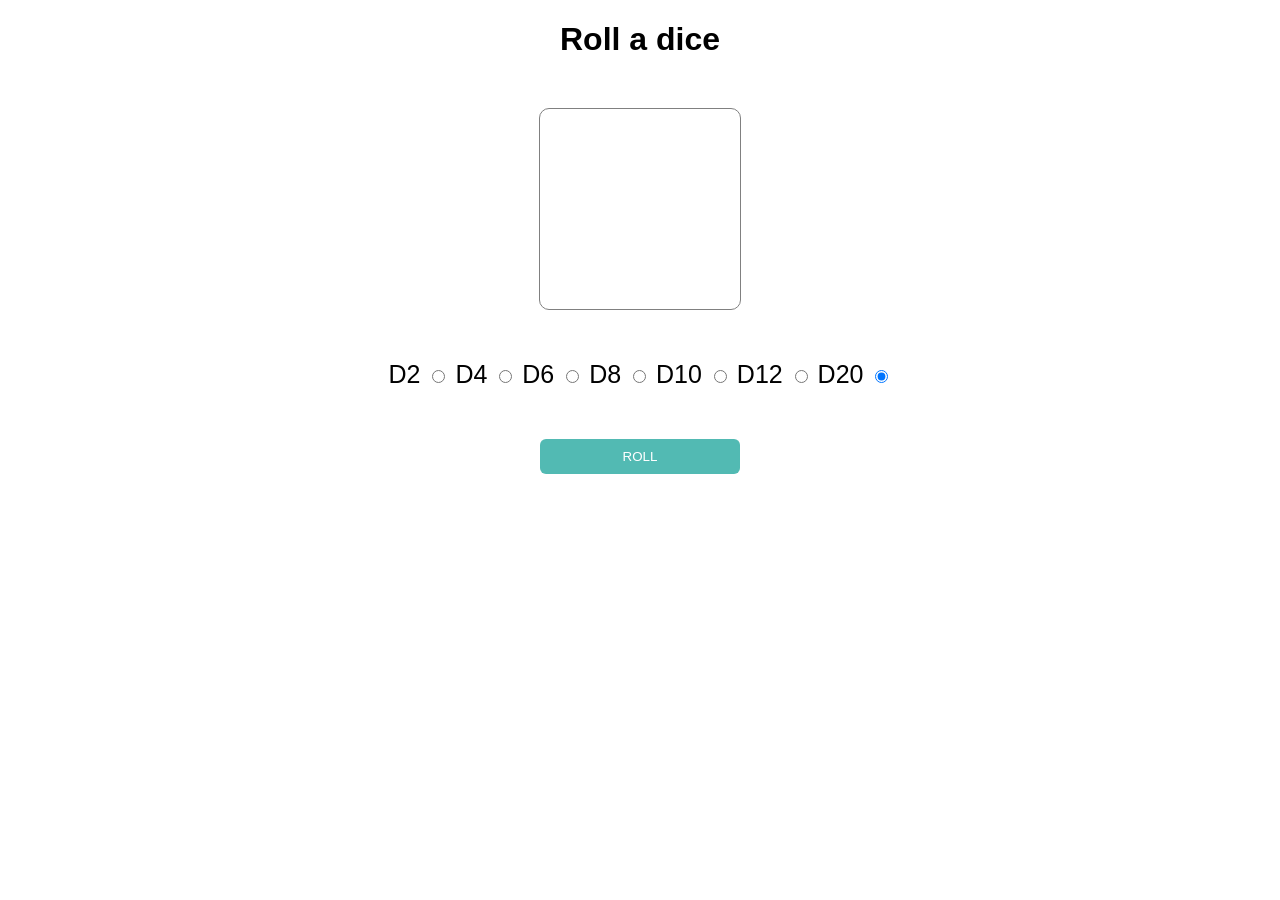
<file: dice.html>
<!DOCTYPE html>
<html lang="en">
<head>
    <meta charset="UTF-8">
    <meta http-equiv="X-UA-Compatible" content="IE=edge">
    <meta name="viewport" content="width=device-width, initial-scale=1.0">
    <link rel="stylesheet" href="style.css">
    <title>Roll a dice</title>
</head>
<body>
    <header>
        <h1>Roll a dice</h1>
    </header>
    <main>
        <p id="diceResult"></p>
        <div id="face">
            <label for="d2">D2</label>
            <input type="radio" id="faces" value="2" name="face">
            <label for="d4">D4</label>
            <input type="radio" id="faces" value="4" name="face">
            <label for="d6">D6</label>
            <input type="radio" id="faces" value="6" name="face">
            <label for="d8">D8</label>
            <input type="radio" id="faces" value="8" name="face">
            <label for="d10">D10</label>
            <input type="radio" id="faces" value="10" name="face">
            <label for="d12">D12</label>
            <input type="radio" id="faces" value="12" name="face">
            <label for="d20">D20</label>
            <input type="radio" id="faces" value="20" name="face" checked="checked">
        </div>
        <button onclick="roll()">roll</button>
    </main>
<script src="./js/dice.js"></script>
</body>
</html>
</file>
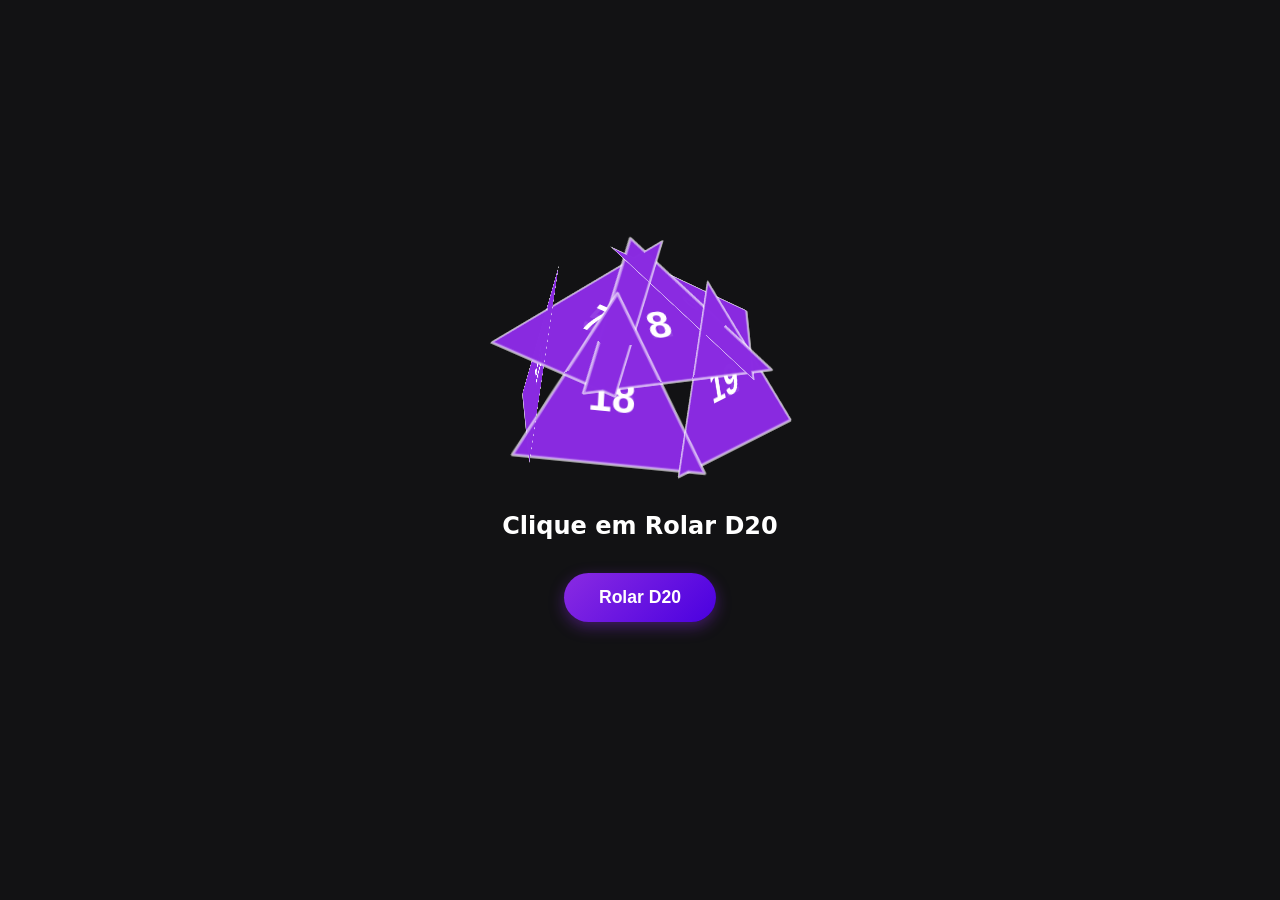
<file: diceD20.html>
<!DOCTYPE html>
<html lang="pt-BR">
<head>
  <meta charset="UTF-8">
  <meta name="viewport" content="width=device-width, initial-scale=1.0">
  <title>Dado D20 Perfeito</title>
  <link rel="stylesheet" href="diceD20.css">
</head>
<body>

  <div class="scene">
    <div class="d20" id="d20">
      <!-- Usando SVGs para criar triângulos perfeitos que não quebram -->
      <div class="face f-1"><svg viewBox="0 0 100 86.6"><polygon points="50,0 0,86.6 100,86.6"/><text x="50" y="60" text-anchor="middle">1</text></svg></div>
      <div class="face f-2"><svg viewBox="0 0 100 86.6"><polygon points="50,0 0,86.6 100,86.6"/><text x="50" y="60" text-anchor="middle">2</text></svg></div>
      <div class="face f-3"><svg viewBox="0 0 100 86.6"><polygon points="50,0 0,86.6 100,86.6"/><text x="50" y="60" text-anchor="middle">3</text></svg></div>
      <div class="face f-4"><svg viewBox="0 0 100 86.6"><polygon points="50,0 0,86.6 100,86.6"/><text x="50" y="60" text-anchor="middle">4</text></svg></div>
      <div class="face f-5"><svg viewBox="0 0 100 86.6"><polygon points="50,0 0,86.6 100,86.6"/><text x="50" y="60" text-anchor="middle">5</text></svg></div>
      <div class="face f-6"><svg viewBox="0 0 100 86.6"><polygon points="50,0 0,86.6 100,86.6"/><text x="50" y="60" text-anchor="middle">6</text></svg></div>
      <div class="face f-7"><svg viewBox="0 0 100 86.6"><polygon points="50,0 0,86.6 100,86.6"/><text x="50" y="60" text-anchor="middle">7</text></svg></div>
      <div class="face f-8"><svg viewBox="0 0 100 86.6"><polygon points="50,0 0,86.6 100,86.6"/><text x="50" y="60" text-anchor="middle">8</text></svg></div>
      <div class="face f-9"><svg viewBox="0 0 100 86.6"><polygon points="50,0 0,86.6 100,86.6"/><text x="50" y="60" text-anchor="middle">9</text></svg></div>
      <div class="face f-10"><svg viewBox="0 0 100 86.6"><polygon points="50,0 0,86.6 100,86.6"/><text x="50" y="60" text-anchor="middle">10</text></svg></div>
      <div class="face f-11"><svg viewBox="0 0 100 86.6"><polygon points="50,0 0,86.6 100,86.6"/><text x="50" y="60" text-anchor="middle">11</text></svg></div>
      <div class="face f-12"><svg viewBox="0 0 100 86.6"><polygon points="50,0 0,86.6 100,86.6"/><text x="50" y="60" text-anchor="middle">12</text></svg></div>
      <div class="face f-13"><svg viewBox="0 0 100 86.6"><polygon points="50,0 0,86.6 100,86.6"/><text x="50" y="60" text-anchor="middle">13</text></svg></div>
      <div class="face f-14"><svg viewBox="0 0 100 86.6"><polygon points="50,0 0,86.6 100,86.6"/><text x="50" y="60" text-anchor="middle">14</text></svg></div>
      <div class="face f-15"><svg viewBox="0 0 100 86.6"><polygon points="50,0 0,86.6 100,86.6"/><text x="50" y="60" text-anchor="middle">15</text></svg></div>
      <div class="face f-16"><svg viewBox="0 0 100 86.6"><polygon points="50,0 0,86.6 100,86.6"/><text x="50" y="60" text-anchor="middle">16</text></svg></div>
      <div class="face f-17"><svg viewBox="0 0 100 86.6"><polygon points="50,0 0,86.6 100,86.6"/><text x="50" y="60" text-anchor="middle">17</text></svg></div>
      <div class="face f-18"><svg viewBox="0 0 100 86.6"><polygon points="50,0 0,86.6 100,86.6"/><text x="50" y="60" text-anchor="middle">18</text></svg></div>
      <div class="face f-19"><svg viewBox="0 0 100 86.6"><polygon points="50,0 0,86.6 100,86.6"/><text x="50" y="60" text-anchor="middle">19</text></svg></div>
      <div class="face f-20"><svg viewBox="0 0 100 86.6"><polygon points="50,0 0,86.6 100,86.6"/><text x="50" y="60" text-anchor="middle">20</text></svg></div>
    </div>
  </div>

  <div id="result" aria-live="polite">Clique em Rolar D20</div>

  <button id="rollBtn" type="button">Rolar D20</button>

  <script src="diceD20.js"></script>
</body>
</html>
</file>
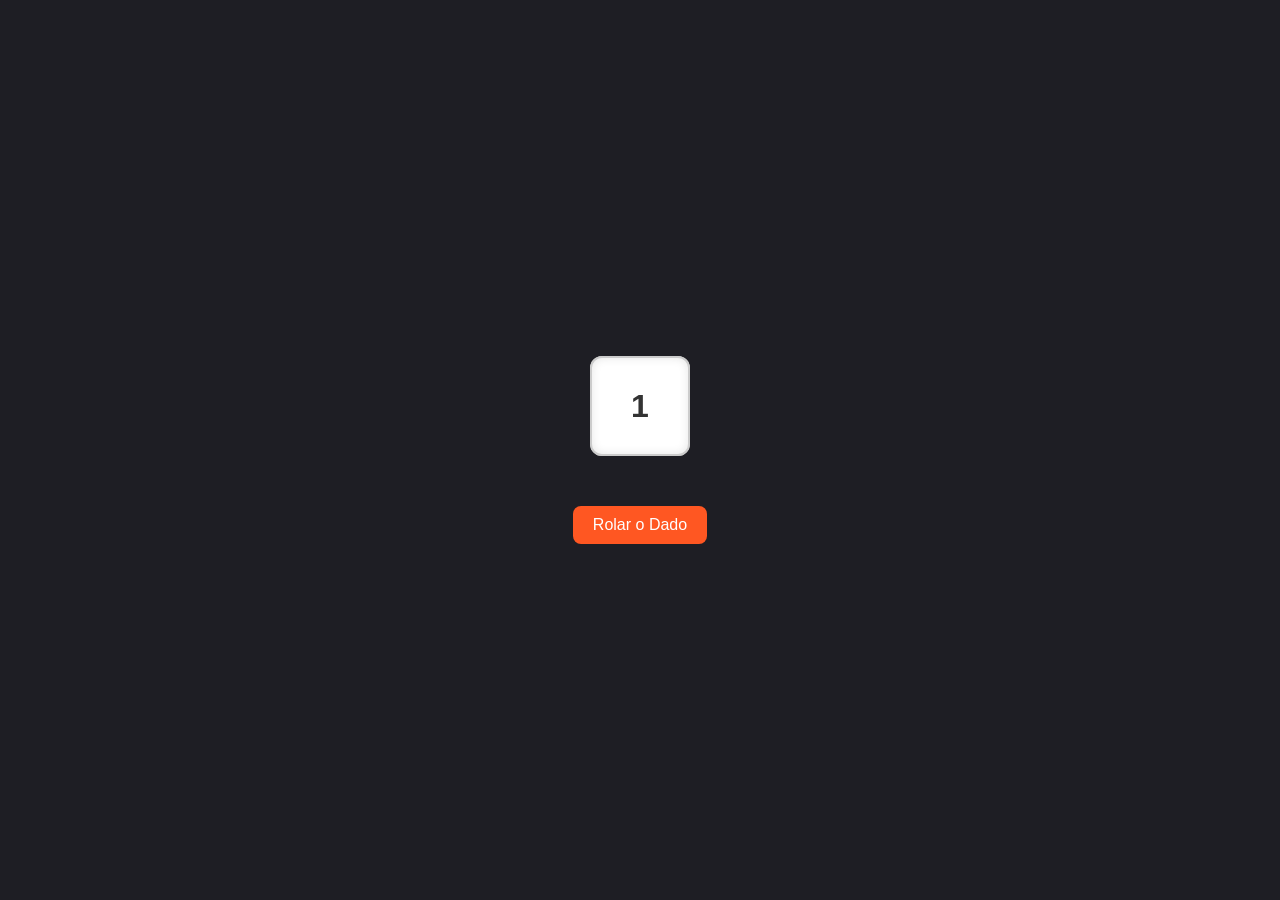
<file: diceD6.htm>
<!DOCTYPE html>
<html lang="pt-BR">
<head>
  <meta charset="UTF-8">
  <meta name="viewport" content="width=device-width, initial-scale=1.0">
  <title>Dado 3D Animado</title>
  <link rel="stylesheet" href="diceD6.css">
</head>
<body>

  <div class="scene">
    <div class="dice" id="dice">
      <div class="face front">1</div>
      <div class="face back">6</div>
      <div class="face right">3</div>
      <div class="face left">4</div>
      <div class="face top">5</div>
      <div class="face bottom">2</div>
    </div>
  </div>

  <button id="rollBtn">Rolar o Dado</button>

  <script src="diceD6.js"></script>
</body>
</html>
</file>
<file: style.css>
* {
    font-family: Helvetica, Arial, sans-serif;
    text-align: center;
}

button {
    background-color: rgb(82, 186, 179);
    border-radius: 6px;
    border: none;
    color: rgb(255, 255, 255);
    padding: 10px;
    text-transform: uppercase;
    width: 200px;
    cursor: pointer;
}

#face{
    margin: 50px auto;
    font-size:25px;
}

#diceResult {
    height: 100px;
    width: 100px;
    padding: 50px;
    margin: 50px auto;
    border: 1px solid gray;
    border-radius: 10px;  
    font-size:80px;
}
</file>
<file: diceD20.css>
/* ==========================================================================
   CONFIGURAÇÃO E AMBIENTE GLOBAL
   ========================================================================== */
* {
  box-sizing: border-box;
  margin: 0;
  padding: 0;
}

body {
  display: flex;
  flex-direction: column;
  align-items: center;
  justify-content: center;
  height: 100vh;
  background-color: #121214;
  font-family: system-ui, -apple-system, Arial, sans-serif;
  perspective: 1500px; /* Cria a profundidade da cena 3D */
  overflow: hidden;
}

.scene {
  width: 200px;
  height: 173.2px; /* Proporção geométrica real de um triângulo equilátero */
  margin-bottom: 60px;
}

.d20 {
  width: 100%;
  height: 100%;
  position: relative;
  transform-style: preserve-3d;
  transition: transform 1.8s cubic-bezier(0.25, 1, 0.5, 1); /* Curva suave de frenagem */
  transform: rotateX(-20deg) rotateY(20deg);
}

/* ==========================================================================
   CONFIGURAÇÃO DE CADA FACE VETORIZADA
   ========================================================================== */
.face {
  position: absolute;
  width: 200px;
  height: 173.2px;
  transform-style: preserve-3d;
  backface-visibility: hidden; /* Oculta as faces de trás para evitar fantasmas */
  
  /* CORE DO AJUSTE: Move o pivô 3D para o baricentro gravitacional do triângulo SVG.
     Isso impede o desalinhamento ao aplicar rotateZ(180deg). */
  transform-origin: 50% 66.6667% 0;
}

/* Estilização do SVG interno */
.face svg {
  width: 100%;
  height: 100%;
  overflow: visible;
}

.face polygon {
  fill: rgba(138, 43, 226, 0.9); /* Cor roxa semitransparente estilo RPG */
  stroke: rgba(255, 255, 255, 0.45); /* Bordas brancas nítidas */
  stroke-width: 1.5px;
  stroke-linejoin: round; /* Junta as quinas das arestas perfeitamente */
}

.face text {
  fill: white;
  font-size: 22px;
  font-weight: bold;
  font-family: Arial, sans-serif;
}

/* ==========================================================================
   MAPEAMENTO GEOMÉTRICO DO ICOSAEDRO (CALIBRADO MILIMETRICAMENTE)
   ========================================================================== */

/* --- CALOTA SUPERIOR (Faces 1 a 5: Pontas apontando para CIMA) --- */
.f-1  { transform: rotateY(0deg)   rotateX(52.62deg)                  translateZ(105.15px); }
.f-2  { transform: rotateY(72deg)  rotateX(52.62deg)                  translateZ(105.15px); }
.f-3  { transform: rotateY(144deg) rotateX(52.62deg)                  translateZ(105.15px); }
.f-4  { transform: rotateY(216deg) rotateX(52.62deg)                  translateZ(105.15px); }
.f-5  { transform: rotateY(288deg) rotateX(52.62deg)                  translateZ(105.15px); }

/* --- CALOTA INFERIOR (Faces 6 a 10: Todas INVERTIDAS com ponta para BAIXO) --- */
.f-6  { transform: rotateY(36deg)  rotateX(127.38deg) rotateZ(180deg) translateZ(105.15px); }
.f-7  { transform: rotateY(108deg) rotateX(127.38deg) rotateZ(180deg) translateZ(105.15px); }
.f-8  { transform: rotateY(180deg) rotateX(127.38deg) rotateZ(180deg) translateZ(105.15px); }
.f-9  { transform: rotateY(252deg) rotateX(127.38deg) rotateZ(180deg) translateZ(105.15px); }
.f-10 { transform: rotateY(324deg) rotateX(127.38deg) rotateZ(180deg) translateZ(105.15px); }

/* --- CINTURÃO DO MEIO ALTO (Faces 11 a 15: Pontas apontando para CIMA) --- */
.f-11 { transform: rotateY(36deg)  rotateX(10.81deg)                  translateZ(105.15px); }
.f-12 { transform: rotateY(108deg) rotateX(10.81deg)                  translateZ(105.15px); }
.f-13 { transform: rotateY(180deg) rotateX(10.81deg)                  translateZ(105.15px); }
.f-14 { transform: rotateY(252deg) rotateX(10.81deg)                  translateZ(105.15px); }
.f-15 { transform: rotateY(324deg) rotateX(10.81deg)                  translateZ(105.15px); }

/* --- CINTURÃO DO MEIO BAIXO (Faces 16 a 20: Todas INVERTIDAS com ponta para BAIXO) --- */
.f-16 { transform: rotateY(0deg)   rotateX(169.19deg) rotateZ(180deg) translateZ(105.15px); }
.f-17 { transform: rotateY(72deg)  rotateX(169.19deg) rotateZ(180deg) translateZ(105.15px); }
.f-18 { transform: rotateY(144deg) rotateX(169.19deg) rotateZ(180deg) translateZ(105.15px); }
.f-19 { transform: rotateY(216deg) rotateX(169.19deg) rotateZ(180deg) translateZ(105.15px); }
.f-20 { transform: rotateY(288deg) rotateX(169.19deg) rotateZ(180deg) translateZ(105.15px); }

/* ==========================================================================
   BOTÃO DE INTERAÇÃO
   ========================================================================== */
button {
  padding: 14px 35px;
  font-size: 1.1rem;
  font-weight: bold;
  background: linear-gradient(135deg, #8a2be2, #4a00e0);
  color: white;
  border: none;
  border-radius: 25px;
  cursor: pointer;
  box-shadow: 0 5px 15px rgba(138, 43, 226, 0.4);
  transition: transform 0.1s;
}

button:active {
  transform: scale(0.95);
}

#result {
    margin-bottom: 18px;
    color: white;
    font-size: 1.5rem;
    font-weight: bold;
    text-align: center;
    min-height: 1.8em;
}

button:disabled {
    opacity: 0.6;
    cursor: not-allowed;
}
</file>
<file: diceD6.css>
* {
  box-sizing: border-box;
  margin: 0;
  padding: 0;
}

body {
  display: flex;
  flex-direction: column;
  align-items: center;
  justify-content: center;
  height: 100vh;
  background-color: #1e1e24;
  font-family: Arial, sans-serif;
  perspective: 1000px;
}

.scene {
  width: 100px;
  height: 100px;
  margin-bottom: 50px;
}

.dice {
  width: 100%;
  height: 100%;
  position: relative;
  transform-style: preserve-3d;
  transition: transform 1s ease-out;
}

.face {
  position: absolute;
  width: 100px;
  height: 100px;
  background: white;
  border: 2px solid #ccc;
  border-radius: 12px;
  display: flex;
  align-items: center;
  justify-content: center;
  font-size: 2rem;
  font-weight: bold;
  color: #333;
  box-shadow: inset 0 0 10px rgba(0,0,0,0.1);
}

/* Posicionamento de cada face no espaço 3D */
.front  { transform: rotateY(0deg) translateZ(50px); }
.back   { transform: rotateY(180deg) translateZ(50px); }
.right  { transform: rotateY(90deg) translateZ(50px); }
.left   { transform: rotateY(-90deg) translateZ(50px); }
.top    { transform: rotateX(90deg) translateZ(50px); }
.bottom { transform: rotateX(-90deg) translateZ(50px); }

button {
  padding: 10px 20px;
  font-size: 1rem;
  background-color: #ff5722;
  color: white;
  border: none;
  border-radius: 8px;
  cursor: pointer;
  transition: background 0.2s;
}

button:hover {
  background-color: #e64a19;
}
</file>
